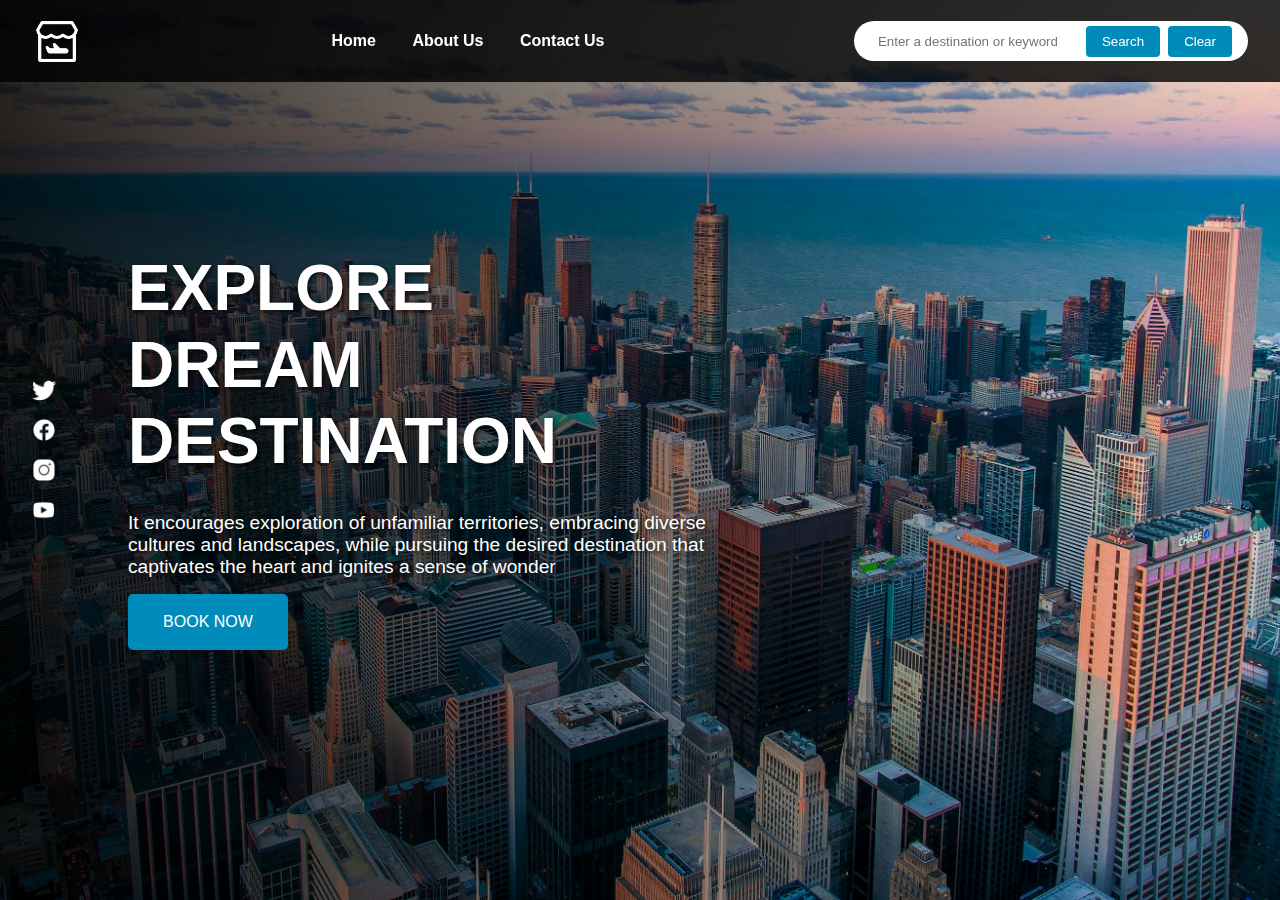
<file: index.html>
<!DOCTYPE html>
<html lang="en">
<head>
  <meta charset="UTF-8">
  <title>TravelWebHome</title>
  <link rel="stylesheet" href="./styles/home.css">
</head>
<body>
    <header class="navbar">
       <img src="./components/logo.png">
        <nav >
            <a href="./index.html" id="home"><b>Home</b></a>
            <a href="./travel_about.html" id="contact"><b>About Us</b></a>
            <a href="./travel_contact.html" id="contact"><b>Contact Us</b></a>
        </nav>
        <div>
            <input type="text" id="searchInput" placeholder="Enter a destination or keyword">
            <button id='btnSearch'>Search</button>
            <button id='btnClear'>Clear</button>
        </div>
    </header>
    <div class="sidebar">
        <a href=""><img src="./components/twitter.png"></a>
        <a href=""><img src="./components/facebook.png"></a>
        <a href=""><img src="./components/instagram.png"></a>
        <a href=""><img src="./components/youtube.png"></a>
    </div>
    <div class="wrapper">
        <div class="mainContainer">
            <h1>EXPLORE <br> DREAM <br> DESTINATION</h1>
            <p>It encourages exploration of unfamiliar territories, embracing diverse cultures and landscapes, while pursuing the desired destination that captivates the heart and ignites a sense of wonder</p>
            <button id='btnBook'>BOOK NOW</button>
        </div>
        <div id="resultDiv"></div>
    </div>
    <script src="./travel_recommendation.js"></script>
</body>
</html>
</file>
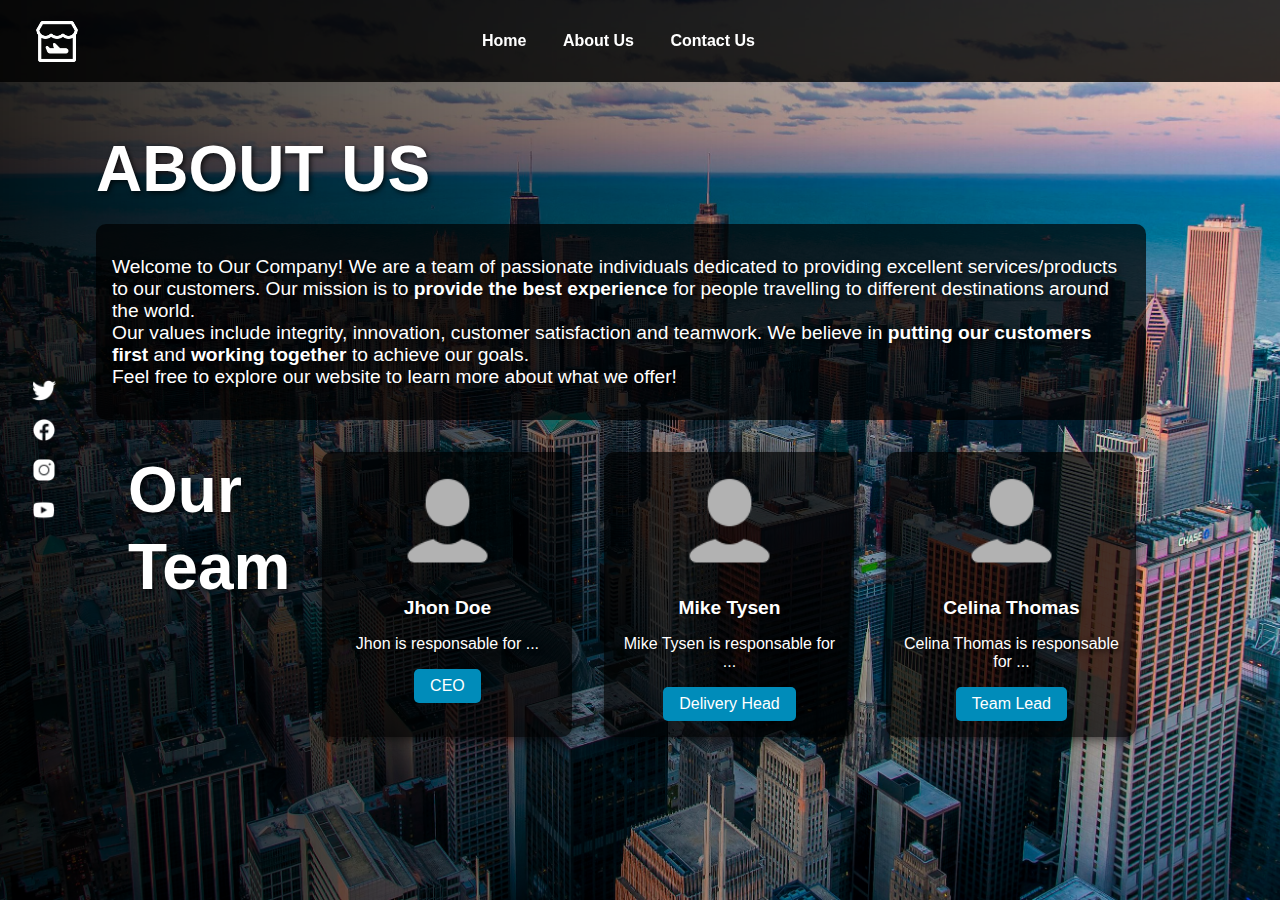
<file: travel_about.html>
<!DOCTYPE html>
<html lang="en">
<head>
    <meta charset="UTF-8">
    <title>TravelWebAbout</title>
    <link rel="stylesheet" href="./styles/about.css">
</head>
<body>
    <header class="navbar">
        <img src="./components/logo.png">
        <nav >
            <a href="./index.html" id="home"><b>Home</b></a>
            <a href="./travel_about.html" id="contact"><b>About Us</b></a>
            <a href="./travel_contact.html" id="contact"><b>Contact Us</b></a>
        </nav>
    </header>
    <div class="sidebar">
        <a href=""><img src="./components/twitter.png"></a>
        <a href=""><img src="./components/facebook.png"></a>
        <a href=""><img src="./components/instagram.png"></a>
        <a href=""><img src="./components/youtube.png"></a>
    </div>
    <div class="mainContainer">
        <h1>ABOUT US</h1>
        <div class="textWrap"><p>Welcome to Our Company! We are a team of passionate individuals dedicated to providing excellent services/products to our customers. Our mission is to <b>provide the best experience</b> for people travelling to different destinations around the world. <br>
        Our values include integrity, innovation, customer satisfaction and teamwork. We believe in <b>putting our customers first</b> and <b>working together</b> to achieve our goals. <br>
        Feel free to explore our website to learn more about what we offer!</p></div>
        <div class="cardContainer">
            <h1>Our <br> Team</h1>
            <div class="card">
                <img src="./components/card.png">
                <h4><b>Jhon Doe</b></h4>
                <p>Jhon is responsable for ...</p>
                <button>CEO</button>
            </div>
            <div class="card">
                <img src="./components/card.png">
                <h4><b>Mike Tysen</b></h4>
                <p>Mike Tysen is responsable for ...</p>
                <button>Delivery Head</button>
            </div>
            <div class="card">
                <img src="./components/card.png">
                <h4><b>Celina Thomas</b></h4>
                <p>Celina Thomas is responsable for ...</p>
                <button>Team Lead</button>
            </div>
        </div>
    </div>  
</body>
</html>
</file>
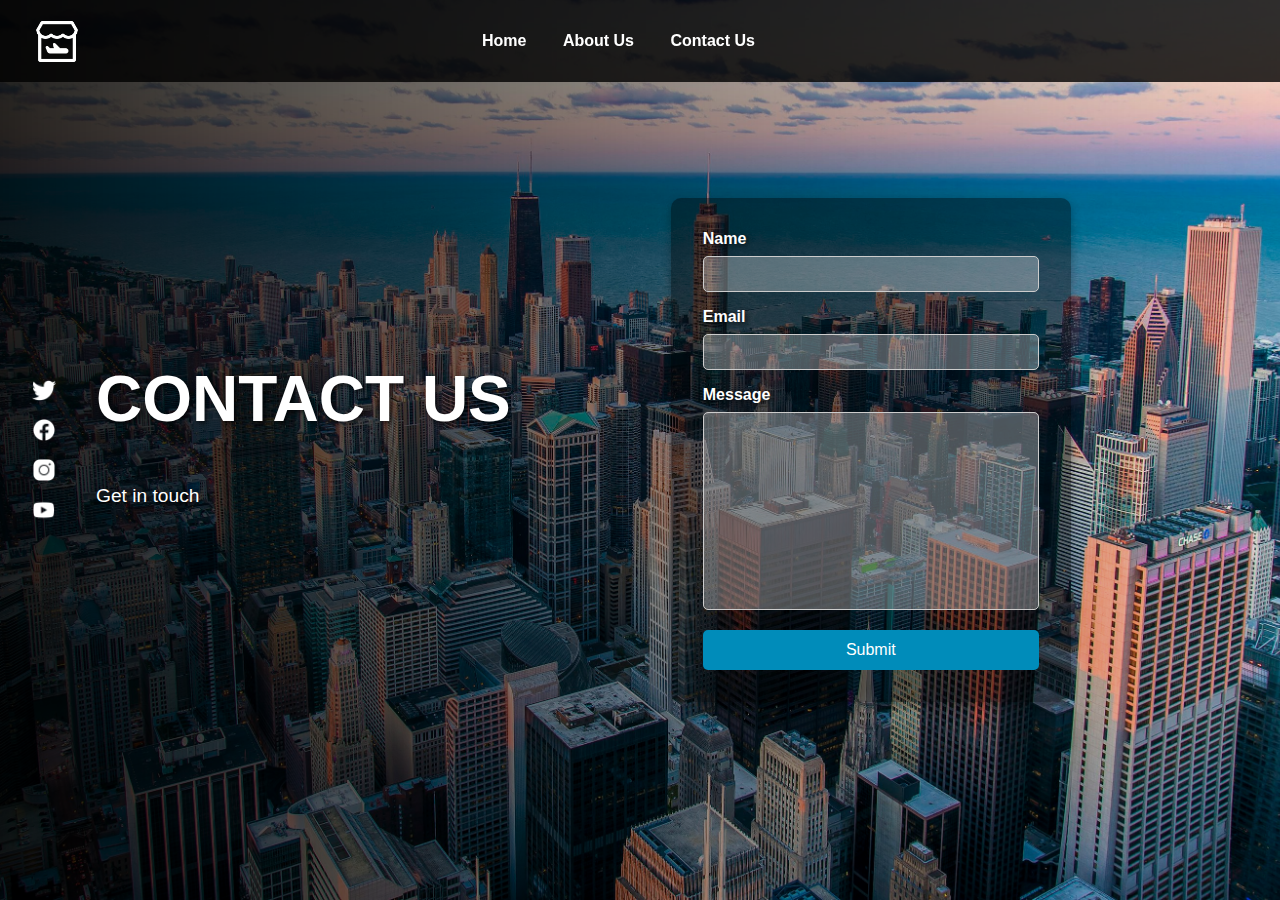
<file: travel_contact.html>
<!DOCTYPE html>
<html lang="en">
<head>
    <meta charset="UTF-8">
    <title>TravelWebContact</title>
    <link rel="stylesheet" href="./styles/contact.css">
</head>
<body>
    <header class="navbar">
        <img src="./components/logo.png">
        <nav >
            <a href="./index.html" id="home"><b>Home</b></a>
            <a href="./travel_about.html" id="contact"><b>About Us</b></a>
            <a href="./travel_contact.html" id="contact"><b>Contact Us</b></a>
        </nav>
    </header>
    <div class="sidebar">
        <a href=""><img src="./components/twitter.png"></a>
        <a href=""><img src="./components/facebook.png"></a>
        <a href=""><img src="./components/instagram.png"></a>
        <a href=""><img src="./components/youtube.png"></a>
    </div>
    <div class="mainContainer">
        <div class="textWrap">
            <h1>CONTACT US</h1>
            <p>Get in touch</p>
        </div>
        <div class="formContainer">
            <form>
                <label>Name</label>
                <input type="text">
                <label>Email</label>
                <input type="text">
                <label>Message</label>
                <textarea cols="30" rows="10"></textarea>
                <button>Submit</button>
            </form>
        </div>
    </div>
</body>
</html>
</file>
<file: styles/home.css>
/* General Reset */
* {
    margin: 0;
    padding: 0;
    box-sizing: border-box;
  }
  
  body {
    font-family: Arial, sans-serif;
    color: #ffffff;
    background-image: linear-gradient(to right, rgba(0, 0, 0, 0.85), rgba(255, 255, 255, 0)), url('../components/background.jpg'); /* Replace with your image */
    background-size: cover;
    background-position: center;
  }
 
  .navbar {
    display: flex;
    justify-content: space-between;
    align-items: center;
    padding: 1rem 2rem;
    background-color: rgba(0, 0, 0, 0.8);
    position: fixed;
    width: 100%;

  }
  
  .navbar img {
    filter: invert(1);
    width: 50px;
    width: 50px;
  }
  
  .navbar nav a {
    color: white;
    text-decoration: none;
    margin: 0 1rem;
    font-size: 1rem;
  }
  
  .navbar nav a:hover {
    text-decoration: underline;
  }
  
  .navbar div {
    display: flex;
    align-items: center;
    background-color: #ffffff;
    border-radius: 2rem;
    padding: 0.3rem 1rem;
  }
  
  .navbar input[type="text"] {
    padding: 0.5rem;
    margin-right: 0.5rem;
    border: none;
    min-width: 200px;
  }
  
  .navbar button {
    padding: 0.5rem 1rem;
    margin-left: 0.5rem;
    background-color: #008CBA;
    border: none;
    color: white;
    border-radius: 4px;
    cursor: pointer;
  }
  
  .navbar button:hover {
    background-color: #005f7f;
  }
  
  .sidebar {
    position: fixed;
    top: 50%;
    left: 1rem;
    transform: translateY(-50%);
    display: flex;
    flex-direction: column;
    gap: 1rem;
    padding: 1rem;
    border-radius: 10px;
  }
  
  .sidebar a {
    display: flex;
    align-items: center;
    color: white;
    text-decoration: none;
    font-size: 1rem;
    transition: transform 0.2s ease, color 0.2s ease;
  }
  
  .sidebar a:hover {
    transform: scale(1.1);
    color: #008CBA;
  }
  
  .sidebar img {
    width: 24px;
    height: 24px;
    margin-right: 0.5rem;
    filter: brightness(0) invert(1);
  }
  
  .sidebar img:hover {
    filter: brightness(0) invert(0.7);
  }

  .wrapper {
    display: flex;
    flex-direction: row;
    justify-content: space-between;
    align-items: top;
    margin: 0 2rem;
  }

  .mainContainer {
    text-align: left;
    display: flex;
    flex-direction: column;
    justify-content: center;
    align-items: left;
    height: 100vh;
    padding: 2rem;
    color: white;
    text-shadow: 2px 2px 5px rgba(0, 0, 0, 0.7);
    margin-left: 4rem;
  }
  
  .mainContainer h1 {
    font-size: 4rem;
    margin-bottom: 1rem;
    line-height: 1.2;
  }
  
  .mainContainer p {
    font-size: 1.2rem;
    margin: 1rem 0;
    max-width: 600px;
  }
  
  #btnBook {
    padding: 1rem 2rem;
    background-color: #008CBA;
    color: white;
    border: none;
    border-radius: 5px;
    font-size: 1rem;
    cursor: pointer;
    transition: background-color 0.3s ease;
    width: 10rem;
    height: 3.5rem;
  }
  
  #btnBook:hover {
    background-color: #005f7f;
  }
  
  #resultDiv {
  display: flex;
  flex-direction: column;
  gap: 1rem;
  margin-top: 6rem;
}

.resultCard {
  background-color: #fff;
  border-radius: 8px;
  width: 30rem;
  text-align: center;
  justify-content: center;
  align-items: center;
  box-shadow: 0 4px 8px rgba(0, 0, 0, 0.1);
}

.resultCard img {
  width: 30rem;
  height: 20rem;
  border-radius: 8px 8px 0 0;
  object-fit: cover;
}

.resultCard h3 {
  font-size: 1.2rem;
  margin: 0.5rem 0;
  color: #555;
}

.resultCard p {
  font-size: 1rem;
  color: #555;
}

.resultCardTime {
  background-color: #008cba;
  border-radius: 8px;
  width: 30rem;
  text-align: center;
  justify-content: center;
  align-items: center;
  box-shadow: 0 4px 8px rgba(0, 0, 0, 0.1);
}

.resultCardTime h3 {
  font-size: 1.2rem;
  margin: 0.5rem 0;
  color: #white;
}

.btnVisit {
  background-color: #008cba;
  color: white;
  border: none;
  padding: 0.5rem 1rem;
  border-radius: 5px;
  cursor: pointer;
  margin: 0.5rem 0;
}

.btnVisit:hover {
  background-color: #005f7f;
}
</file>
<file: styles/about.css>
/* General Reset */
* {
    margin: 0;
    padding: 0;
    box-sizing: border-box;
  }
  
  body {
    font-family: Arial, sans-serif;
    color: #ffffff;
    background-image: linear-gradient(to right, rgba(0, 0, 0, 0.85), rgba(255, 255, 255, 0)), url('../components/background.jpg'); /* Replace with your image */
    background-size: cover;
    background-position: center;
    min-width: 1300px;
  }
 
  .navbar {
    display: flex;
    gap: 30vw;
    align-items: center;
    padding: 1rem 2rem;
    background-color: rgba(0, 0, 0, 0.8);
    position: fixed;
    width: 100%;
  }
  
  .navbar img {
    filter: invert(1);
    width: 50px;
    width: 50px;
  }

  .navbar nav a {
    color: white;
    text-decoration: none;
    margin: 0 1rem;
    font-size: 1rem;
  }
  
  .navbar nav a:hover {
    text-decoration: underline;
  }

  .navbar button:hover {
    background-color: #005f7f;
  }
  
  .sidebar {
    position: fixed;
    top: 50%;
    left: 1rem;
    transform: translateY(-50%);
    display: flex;
    flex-direction: column;
    gap: 1rem;
    padding: 1rem;
    border-radius: 10px;
  }
  
  .sidebar a {
    display: flex;
    align-items: center;
    color: white;
    text-decoration: none;
    font-size: 1rem;
    transition: transform 0.2s ease, color 0.2s ease;
  }
  
  .sidebar a:hover {
    transform: scale(1.1);
    color: #008CBA;
  }
  
  .sidebar img {
    width: 24px;
    height: 24px;
    margin-right: 0.5rem;
    filter: brightness(0) invert(1);
  }
  
  .sidebar img:hover {
    filter: brightness(0) invert(0.7);
  }

  .mainContainer {
    text-align: left;
    display: flex;
    flex-direction: column;
    justify-content: center;
    align-items: left;
    height: 100vh;
    padding: 2rem;
    color: white;
    text-shadow: 2px 2px 5px rgba(0, 0, 0, 0.7);
    margin-left: 4rem;
  }
  
  .mainContainer h1 {
    font-size: 4rem;
    margin-bottom: 1rem;
    line-height: 1.2;
  }
  
  .mainContainer p {
    font-size: 1.2rem;
    margin: 1rem 0;
  }

  .textWrap{
    background-color: rgba(0, 0, 0, 0.7);
    border-radius: 10px;
    padding: 1rem;
    max-width: 1050px;
  }

  .cardContainer {
    text-align: left;
    align-items: left;
    margin: 2rem;
    display: flex;
    gap: 2rem;
    flex-wrap: wrap;
  }
  
  .card {
    background-color: rgba(0, 0, 0, 0.7);
    border-radius: 10px;
    padding: 1rem;
    text-align: center;
    color: #ffffff;
    box-shadow: 0 4px 10px rgba(0, 0, 0, 0.5);
    width: 250px;
    transition: transform 0.3s ease, box-shadow 0.3s ease;
  }
  
  .card:hover {
    transform: scale(1.05);
    box-shadow: 0 8px 20px rgba(0, 0, 0, 0.7);
  }
  
  .card img {
    width: 50%;
    height: auto;
    border-radius: 10px;
    margin-bottom: 1rem;
    filter: invert(0.7);
  }
  
  .card h4 {
    font-size: 1.2rem;
    margin-bottom: 0.5rem;
  }
  
  .card p {
    font-size: 1rem;
    margin-bottom: 1rem;
  }
  
  .card button {
    background-color: #008CBA;
    color: white;
    border: none;
    border-radius: 5px;
    padding: 0.5rem 1rem;
    font-size: 1rem;
    cursor: pointer;
    transition: background-color 0.3s ease;
  }
  
  .card button:hover {
    background-color: #005f7f;
  }
</file>
<file: styles/contact.css>
/* General Reset */
* {
    margin: 0;
    padding: 0;
    box-sizing: border-box;
  }
  
  body {
    font-family: Arial, sans-serif;
    color: #ffffff;
    background-image: linear-gradient(to right, rgba(0, 0, 0, 0.85), rgba(255, 255, 255, 0)), url('../components/background.jpg'); /* Replace with your image */
    background-size: cover;
    background-position: center;
    min-width: 1300px;
  }
 
  .navbar {
    display: flex;
    gap: 30vw;
    align-items: center;
    padding: 1rem 2rem;
    background-color: rgba(0, 0, 0, 0.8);
    position: fixed;
    width: 100%;
  }
  
  .navbar img {
    filter: invert(1);
    width: 50px;
    width: 50px;
  }

  .navbar nav a {
    color: white;
    text-decoration: none;
    margin: 0 1rem;
    font-size: 1rem;
  }
  
  .navbar nav a:hover {
    text-decoration: underline;
  }

  .navbar div {
    display: flex;
  }
  
  
  .sidebar {
    position: fixed;
    top: 50%;
    left: 1rem;
    transform: translateY(-50%);
    display: flex;
    flex-direction: column;
    gap: 1rem;
    padding: 1rem;
    border-radius: 10px;
  }
  
  .sidebar a {
    display: flex;
    align-items: center;
    color: white;
    text-decoration: none;
    font-size: 1rem;
    transition: transform 0.2s ease, color 0.2s ease;
  }
  
  .sidebar a:hover {
    transform: scale(1.1);
    color: #008CBA;
  }
  
  .sidebar img {
    width: 24px;
    height: 24px;
    margin-right: 0.5rem;
    filter: brightness(0) invert(1);
  }
  
  .sidebar img:hover {
    filter: brightness(0) invert(0.7);
  }

  .mainContainer {
    text-align: left;
    display: flex;
    flex-direction: row;
    justify-content: left;
    align-items: left;
    height: 100vh;
    padding: 2rem;
    color: white;
    gap: 10rem;
    text-shadow: 2px 2px 5px rgba(0, 0, 0, 0.7);
    margin-left: 4rem;
  }
  .textWrap{
    text-align: left;
    display: flex;
    flex-direction: column;
    justify-content: center;
    align-items: left;
    gap: 2rem;
  }
  .mainContainer h1 {
    font-size: 4rem;
    margin-bottom: 1rem;
    line-height: 1.2;
  }

.mainContainer p {
  font-size: 1.2rem;
  margin-bottom: 2rem;
}

/* Form Container */
.formContainer {
  display: flex;
  justify-content: center;
  align-items: center;
}

form {
  background-color: rgba(0, 0, 0, 0.4);
  padding: 2rem;
  border-radius: 10px;
  box-shadow: 0 4px 10px rgba(0, 0, 0, 0.3);
  width: 400px;
  color: #ffffff;
}

form label {
  display: block;
  font-size: 1rem;
  font-weight: bold;
  margin-bottom: 0.5rem;
}

form input[type="text"],
form textarea {
  width: 100%;
  padding: 0.5rem;
  margin-bottom: 1rem;
  border: 1px solid #cccccc;
  border-radius: 5px;
  background-color: rgba(255, 255, 255, 0.3);
  font-size: 1rem;
}

form textarea {
  resize: none;
}

form input:focus,
form textarea:focus {
  outline: none;
  border-color: #008cba;
  box-shadow: 0 0 5px rgba(0, 140, 186, 0.5);
}

form button {
  background-color: #008cba;
  color: #ffffff;
  border: none;
  padding: 0.7rem 1.5rem;
  border-radius: 5px;
  font-size: 1rem;
  cursor: pointer;
  transition: background-color 0.3s ease;
  width: 100%;
}

form button:hover {
  background-color: #005f7f;
}
</file>
